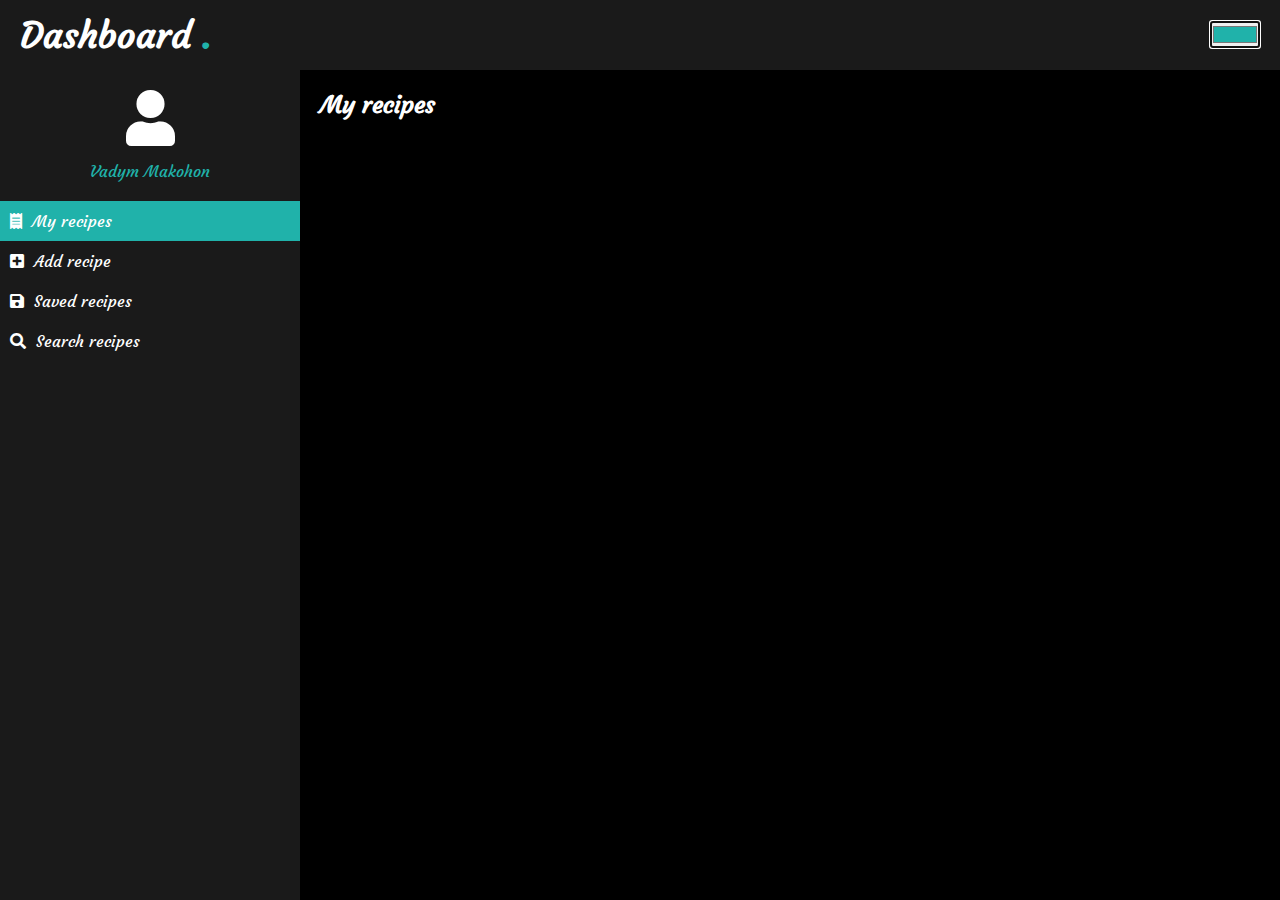
<file: index.html>
<!DOCTYPE html>
<html lang="en">

<head>
  <meta charset="UTF-8">
  <meta http-equiv="X-UA-Compatible" content="IE=edge">
  <meta name="viewport" content="width=device-width, initial-scale=1.0">
  <script src="https://code.jquery.com/jquery-3.6.0.js" integrity="sha256-H+K7U5CnXl1h5ywQfKtSj8PCmoN9aaq30gDh27Xc0jk="
    crossorigin="anonymous"></script>
  <link rel="stylesheet" href="https://cdnjs.cloudflare.com/ajax/libs/font-awesome/5.15.3/css/all.min.css">
  <link rel="stylesheet" href="style.css">
  <title>Dashboard</title>
</head>

<body>
  <!-- HEADER -->
  <header>
    <div class="container">
      <div class="nav">
        <div>
          <h2>Dashboard <span id="dot">.</span></h2>
        </div>
        <div>
          <input type="color" value="#20b2aa" id="colorWell">
        </div>
      </div>
    </div>
  </header>

  <!-- WRAPPER FOR CSS GRID -->
  <div class="wrapper">

    <!-- NAVIGATION MENU -->
    <div class="menu">
      <div class="user">
        <i class="fas fa-user"></i>
        <p id="myname">Vadym Makohon</p>
      </div>
      <a href="index.html">
        <li id="current"><i class="fas fa-receipt" id="receipt" style="margin-right: 10px;"></i>My recipes</li>
      </a>
      <a href="add-recipe.html">
        <li><i class="fas fa-plus-square" id="square" style="margin-right: 10px;"></i>Add recipe</li>
      </a>
      <a href="saved-recipes.html">
        <li><i class="fas fa-save" id="save" style="margin-right: 10px;"></i>Saved recipes</li>
      </a>
      <a href="search-recipes.html">
        <li><i class="fas fa-search" id="search" style="margin-right: 10px;"></i>Search recipes</li>
      </a>
    </div>

    <!-- RESPONSIVE NAVIGATION MENU ACTIVATES AT 768px -->
    <div class="responsive-menu">
      <div class="user">
        <i class="fas fa-user"></i>
      </div>
      <a href="index.html">
        <li class="current"><i class="fas fa-receipt" id="receipt"></i></li>
      </a>
      <a href="add-recipe.html">
        <li><i class="fas fa-plus-square" id="square"></i></li>
      </a>
      <a href="saved-recipes.html">
        <li><i class="fas fa-save" id="save"></i></li>
      </a>
      <a href="search-recipes.html">
        <li><i class="fas fa-search" id="search"></i></li>
      </a>
    </div>

    <!-- DISPLAY MY RECIPES -->
    <div class="display">
      <div class="search">
        <h2>My recipes</h2>
        <br>
      </div>
      <div class="my-recipe-cards"></div>
    </div>
  </div>


  <script src="script.js"></script>
</body>

</html>
</file>
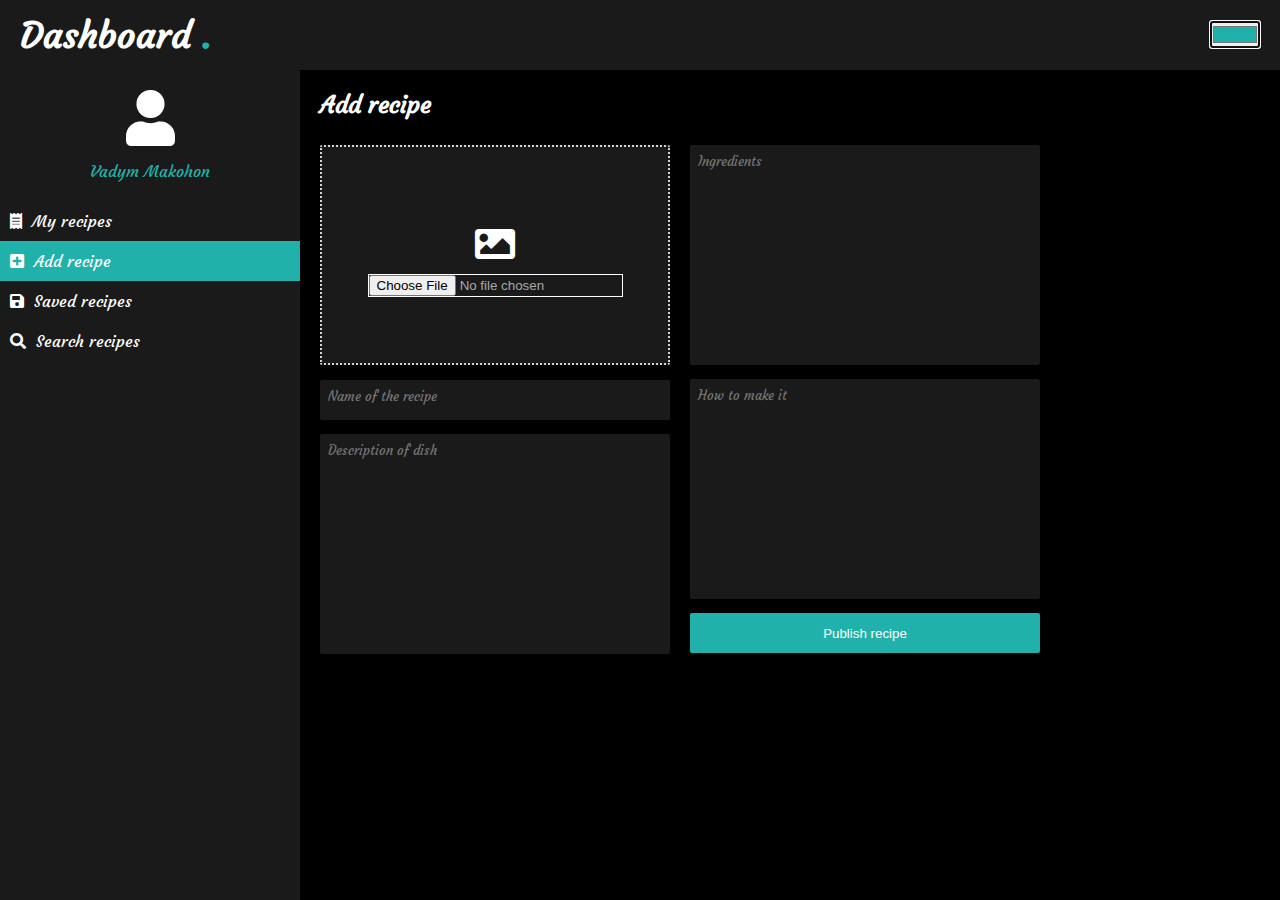
<file: add-recipe.html>
<!DOCTYPE html>
<html lang="en">

<head>
  <meta charset="UTF-8">
  <meta http-equiv="X-UA-Compatible" content="IE=edge">
  <meta name="viewport" content="width=device-width, initial-scale=1.0">
  <script src="https://code.jquery.com/jquery-3.6.0.js" integrity="sha256-H+K7U5CnXl1h5ywQfKtSj8PCmoN9aaq30gDh27Xc0jk="
    crossorigin="anonymous"></script>
  <link rel="stylesheet" href="https://cdnjs.cloudflare.com/ajax/libs/font-awesome/5.15.3/css/all.min.css">
  <link rel="stylesheet" href="style.css">
  <title>Add recipe</title>
</head>

<body>
  <!-- HEADER -->
  <header>
    <div class="container">
      <div class="nav">
        <div>
          <h2>Dashboard <span id="dot">.</span></h2>
        </div>
        <div>
          <input type="color" value="#20b2aa" id="colorWell">
        </div>
      </div>
    </div>
  </header>

  <!-- WRAPPER FOR CSS GRID -->
  <div class="wrapper">

    <!-- NAVIGATION MENU -->
    <div class="menu">
      <div class="user">
        <i class="fas fa-user"></i>
        <p id="myname">Vadym Makohon</p>
      </div>
      <a href="index.html">
        <li><i class="fas fa-receipt" id="receipt" style="margin-right: 10px;"></i>My recipes</li>
      </a>
      <a href="add-recipe.html">
        <li id="current"><i class="fas fa-plus-square" id="square" style="margin-right: 10px;"></i>Add recipe</li>
      </a>
      <a href="saved-recipes.html">
        <li><i class="fas fa-save" id="save" style="margin-right: 10px;"></i>Saved recipes</li>
      </a>
      <a href="search-recipes.html">
        <li><i class="fas fa-search" id="search" style="margin-right: 10px;"></i>Search recipes</li>
      </a>
    </div>

    <!-- RESPONSIVE NAVIGATION MENU ACTIVATES AT 768px -->
    <div class="responsive-menu">
      <div class="user">
        <i class="fas fa-user"></i>
      </div>
      <a href="index.html">
        <li><i class="fas fa-receipt"></i></li>
      </a>
      <a href="add-recipe.html">
        <li class="current"><i class="fas fa-plus-square"></i></li>
      </a>
      <a href="saved-recipes.html">
        <li><i class="fas fa-save"></i></li>
      </a>
      <a href="search-recipes.html">
        <li><i class="fas fa-search"></i></li>
      </a>
    </div>

    <!-- ALLOW USER TO CREATE A RECIPE  -->
    <div class="display">
      <div class="search">
        <h2>Add recipe</h2>
        <br>
      </div>
      <div class="add-recipe">
        <div class="box">
          <div id="recipe-img">
            <i class="fas fa-image" style="color: white;"></i>
            <input type="file" id="myFileInput" accept=".jpg, .jpeg, .png">
          </div>
          <textarea name="" id="name" placeholder="Name of the recipe"></textarea>
          <br>
          <textarea name="" id="description" placeholder="Description of dish"></textarea>
        </div>
        <div class="box">
          <textarea name="" id="ingredients" placeholder="Ingredients"></textarea>
          <br>
          <textarea name="" id="instructions" placeholder="How to make it"></textarea>
          <br>
          <button id="publish-recipe">Publish recipe</button>
        </div>
      </div>
    </div>

  </div>

  <script src="script.js"></script>
</body>

</html>
</file>
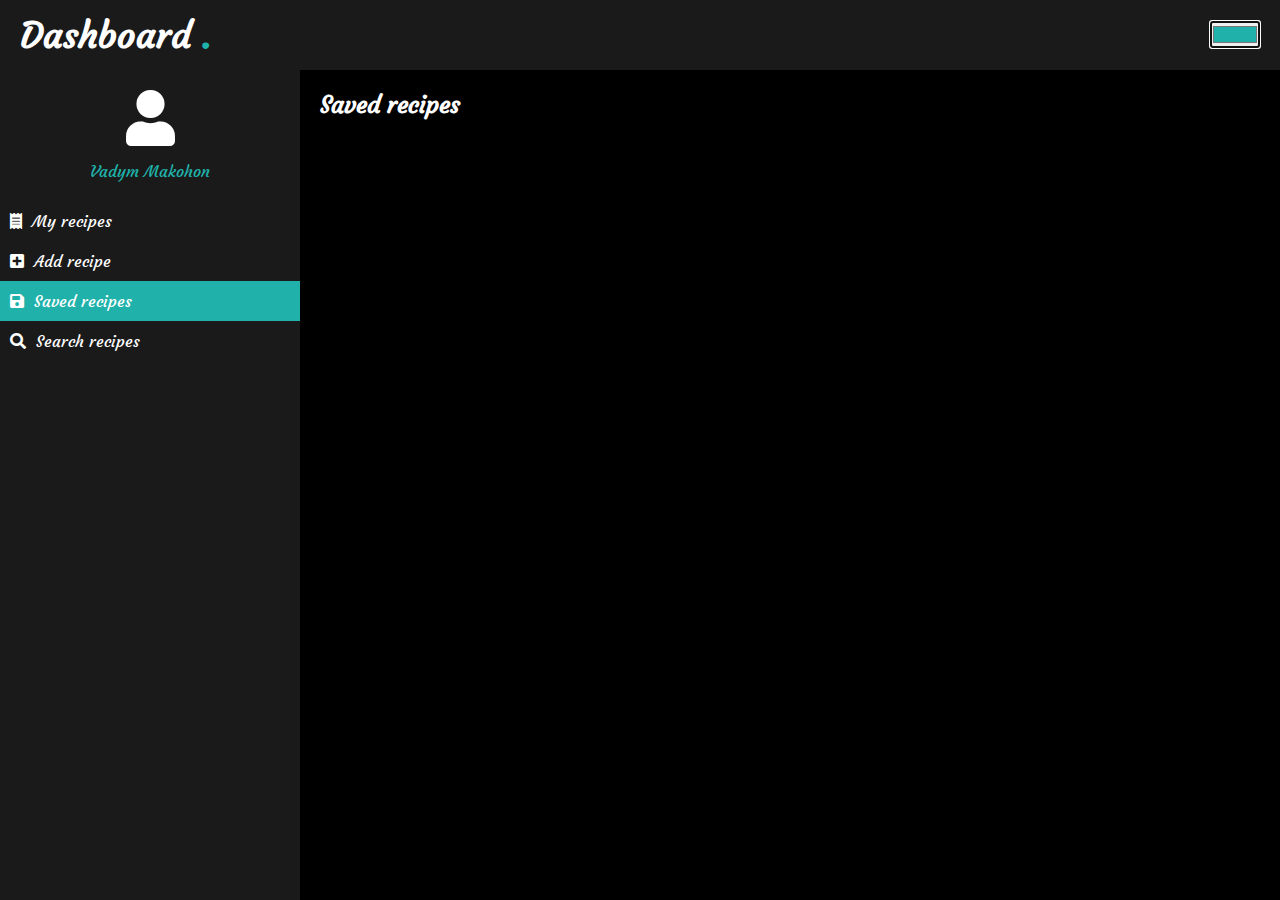
<file: saved-recipes.html>
<!DOCTYPE html>
<html lang="en">

<head>
  <meta charset="UTF-8">
  <meta http-equiv="X-UA-Compatible" content="IE=edge">
  <meta name="viewport" content="width=device-width, initial-scale=1.0">
  <script src="https://code.jquery.com/jquery-3.6.0.js" integrity="sha256-H+K7U5CnXl1h5ywQfKtSj8PCmoN9aaq30gDh27Xc0jk="
    crossorigin="anonymous"></script>
  <link rel="stylesheet" href="https://cdnjs.cloudflare.com/ajax/libs/font-awesome/5.15.3/css/all.min.css">
  <link rel="stylesheet" href="style.css">
  <title>Saved Recipes</title>
</head>

<body>
  <!-- HEADER -->
  <header>
    <div class="container">
      <div class="nav">
        <div>
          <h2>Dashboard <span id="dot">.</span></h2>
        </div>
        <div>
          <input type="color" value="#20b2aa" id="colorWell">
        </div>
      </div>
    </div>
  </header>

  <!-- WRAPPER FOR CSS GRID -->
  <div class="wrapper">

    <!-- NAVIGATION MENU -->
    <div class="menu">
      <div class="user">
        <i class="fas fa-user"></i>
        <p id="myname">Vadym Makohon</p>
      </div>
      <a href="index.html">
        <li><i class="fas fa-receipt" id="receipt" style="margin-right: 10px;"></i>My recipes</li>
      </a>
      <a href="add-recipe.html">
        <li><i class="fas fa-plus-square" id="square" style="margin-right: 10px;"></i>Add recipe</li>
      </a>
      <a href="saved-recipes.html">
        <li id="current"><i class="fas fa-save" id="save" style="margin-right: 10px;"></i>Saved recipes</li>
      </a>
      <a href="search-recipes.html">
        <li><i class="fas fa-search" id="search" style="margin-right: 10px;"></i>Search recipes</li>
      </a>
    </div>

    <!-- RESPONSIVE NAVIGATION MENU ACTIVATES AT 768px -->
    <div class="responsive-menu">
      <div class="user">
        <i class="fas fa-user"></i>
      </div>
      <a href="index.html">
        <li><i class="fas fa-receipt"></i></li>
      </a>
      <a href="add-recipe.html">
        <li><i class="fas fa-plus-square"></i></li>
      </a>
      <a href="saved-recipes.html">
        <li class="current"><i class="fas fa-save"></i></li>
      </a>
      <a href="search-recipes.html">
        <li><i class="fas fa-search"></i></li>
      </a>
    </div>

    <!-- ALLOW USER TO VIEW SAVED RECIPES -->
    <div class="display">
      <div class="search">
        <h2>Saved recipes</h2>
        <br>
      </div>
      <div class="saved-recipe-cards"></div>
    </div>

  </div>

  <script src="script.js"></script>
</body>

</html>
</file>
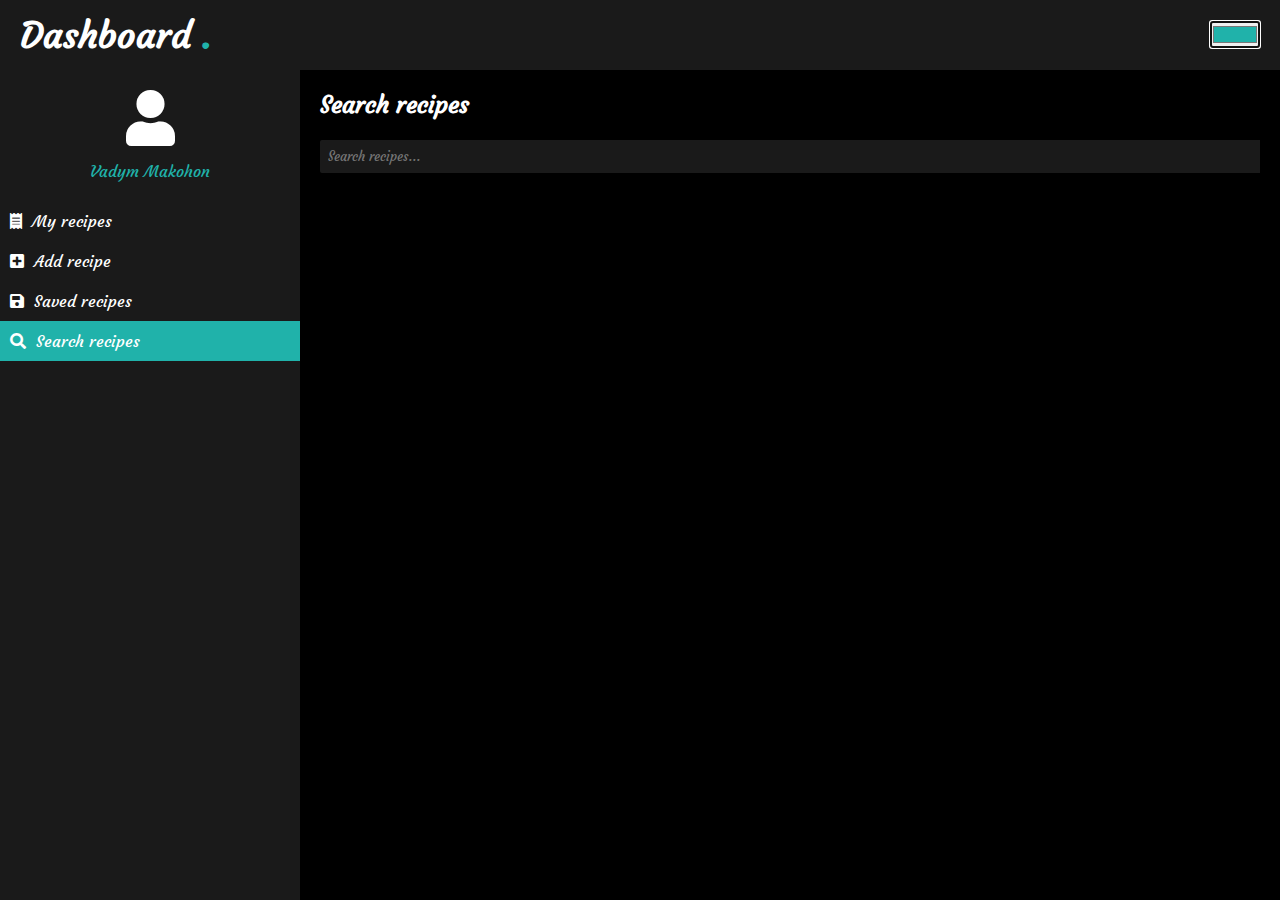
<file: search-recipes.html>
<!DOCTYPE html>
<html lang="en">

<head>
  <meta charset="UTF-8">
  <meta http-equiv="X-UA-Compatible" content="IE=edge">
  <meta name="viewport" content="width=device-width, initial-scale=1.0">
  <script src="https://code.jquery.com/jquery-3.6.0.js" integrity="sha256-H+K7U5CnXl1h5ywQfKtSj8PCmoN9aaq30gDh27Xc0jk="
    crossorigin="anonymous"></script>
  <link rel="stylesheet" href="https://cdnjs.cloudflare.com/ajax/libs/font-awesome/5.15.3/css/all.min.css">
  <link rel="stylesheet" href="style.css">
  <title>Search Recipes</title>
</head>

<body>
  <!-- HEADER -->
  <header>
    <div class="container">
      <div class="nav">
        <div>
          <h2>Dashboard <span id="dot">.</span></h2>
        </div>
        <div>
          <input type="color" value="#20b2aa" id="colorWell">
        </div>
      </div>
    </div>
  </header>

  <!-- WRAPPER FOR CSS GRID -->
  <div class="wrapper">

    <!-- NAVIGATION MENU -->
    <div class="menu">
      <div class="user">
        <i class="fas fa-user"></i>
        <p id="myname">Vadym Makohon</p>
      </div>
      <a href="index.html">
        <li><i class="fas fa-receipt" id="receipt" style="margin-right: 10px;"></i>My recipes</li>
      </a>
      <a href="add-recipe.html">
        <li><i class="fas fa-plus-square" id="square" style="margin-right: 10px;"></i>Add recipe</li>
      </a>
      <a href="saved-recipes.html">
        <li><i class="fas fa-save" id="save" style="margin-right: 10px;"></i>Saved recipes</li>
      </a>
      <a href="search-recipes.html">
        <li id="current"><i class="fas fa-search" id="search" style="margin-right: 10px;"></i>Search recipes</li>
      </a>
    </div>

    <!-- RESPONSIVE NAVIGATION MENU ACTIVATES AT 768px -->
    <div class="responsive-menu">
      <div class="user">
        <i class="fas fa-user"></i>
      </div>
      <a href="index.html">
        <li><i class="fas fa-receipt"></i></li>
      </a>
      <a href="add-recipe.html">
        <li><i class="fas fa-plus-square"></i></li>
      </a>
      <a href="saved-recipes.html">
        <li><i class="fas fa-save"></i></li>
      </a>
      <a href="search-recipes.html">
        <li class="current"><i class="fas fa-search"></i></li>
      </a>
    </div>

    <!-- ALLOW USER TO SEARCH FOR RECIPES -->
    <div class="display">
      <div class="search">
        <h2>Search recipes</h2>
        <br>
        <input id="search-recipes" type="text" placeholder="Search recipes...">
        <br>
      </div>
      <div class="search-recipe-cards"></div>
    </div>

  </div>

  <!-- OUTPUT SAVED MESSAGE -->
  <div id="snackbar-success">Recipe has been saved!</div>

  <script src="script.js"></script>
</body>

</html>
</file>
<file: style.css>
@import url('https://fonts.googleapis.com/css2?family=Courgette&display=swap');

*{
  padding: 0;
  margin: 0;
  box-sizing: border-box;
}

body{
  overflow-x: hidden;
  color: white;
  background-color: #1a1a1a;
  font-family: 'Courgette', cursive;
}

.nav{
  display: flex;
  justify-content: space-between;
  align-items: center;
  height: 70px;
  padding: 0 20px;
  font-size: 1.5rem;
}

.wrapper{
  display: grid;
  grid-template-columns: 300px 1fr;
}

.menu, .responsive-menu{min-height: calc(100vh - 70px);}

.menu a , .responsive-menu a{
  color: white;
  text-decoration: none;
}

.menu li, .responsive-menu li{
  cursor: pointer;
  list-style-type: none;
  transition: 1s ease;
  padding: 10px;
}

.menu li:hover, .responsive-menu li:hover{background-color: rgba(255, 255, 255, 0.5);}

.responsive-menu i{font-size: 1.5rem;}

.responsive-menu{display: none;}

.user{
  padding: 20px 0;
  color: white;
  display: flex;
  justify-content: center;
  align-items: center;
  flex-direction: column;
}

.user i{
  padding-bottom: 15px;
  font-size: 3.5rem;
  color: white;
}

.user p{text-align: center;}

.display{ 
  padding: 20px;
  background-color: black;
}

.search h2{
  font-size: 1.5rem;
}

.search input{
  width: 100%;
  padding: 8px;
  border: none;
  border-top-left-radius: 2px;
  border-bottom-left-radius: 2px;
  font-family: inherit;
  color: white;
  background-color: #1a1a1a;
}

.my-recipe-cards,
.saved-recipe-cards,
.search-recipe-cards,
.view-recipe-card{
  overflow: hidden;
  position: relative;
  display: flex;
  flex-wrap: wrap;
  gap: 20px;
}

.card, .big-card{
  width: 300px;
  height: auto;
  transition: 1s ease;
  background-color: #1a1a1a;
  padding-bottom: 10px;
}

.big-card{width: 700px;}

.card p, .big-card p{color:white;}

.images, .big-image{
  width: 100%;
  height: 200px;
  background-position: center;
  background-size: cover;
}

.big-image{height: 400px;}

.name{padding: 10px 10px 10px 18px;}

.name h1{
  overflow: hidden;
  white-space: nowrap;
  text-overflow: ellipsis;
}

.other, .view-other{padding: 0 20px;}

.other p{
  overflow: hidden;
  white-space: nowrap;
  text-overflow: ellipsis;
  padding: 5px 0;
}

.view-other p{padding: 5px 0;}

.other a{
  color: blue;
  text-decoration: none;
  transition: 1.5s ease;
}

.save-btn, .del-btn{
  text-align: right;
  margin: 0 10px 10px 0;
}

.save-btn button, .del-btn button{
  padding: 8px;
  color: white;
  border: none;
  border-radius: 2px;
  transition: 1s ease;
}

.save-btn button:hover, .del-btn button:hover{background-color: rgba(255, 255, 255, 0.5);}

.save-btn i, .del-btn i{
  color: white;
  cursor: pointer;
  font-size: 2rem;
  transition: 1s ease;
}

.save-btn i:active, .del-btn i:active{
  transform: translateY(4px);
}

.save-btn a{
  color: white;
  text-decoration: none;
}

.add-recipe{
  display: flex;
  gap: 20px;
  flex-wrap: wrap;
}

.box textarea{
  resize: none;
  color: white;
  margin: 5px 0;
  padding: 8px;
  border: none;
  border-radius: 2px;
  font-family: inherit;
  background-color: #1a1a1a;
}

.box button{
  margin: 5px 0;
  padding: 10px;
  border: none;
  color: white;
  width: 100%;
  cursor: pointer;
  border-radius: 2px;
  transition: 1s;
}

.box button:active{transform: translateY(4px);}

#recipe-img{
  display: flex;
  justify-content: center;
  align-items: center;
  flex-direction: column;
  color: darkgray;
  width: 350px;
  height: 220px;
  margin: 5px 0 10px 0;
  border-radius: 2px;
  border: 2px dotted lightgray;
  background-color: #1a1a1a;
}

#recipe-img i{
  padding: 10px 0;
  font-size: 2.5rem;
}

#recipe-img input{
  cursor: pointer;
  text-align: center;
  border: 1px solid white;
}

#name{
  width: 350px;
  height: 40px;
}

#description{
  width: 350px;
  height: 220px;
}

#ingredients{
  width: 350px;
  height: 220px;
}

#instructions{
  width: 350px;
  height: 220px;
}

#publish-recipe{height: 40px;}

#snackbar-success{
  visibility: hidden; /* Hidden by default. Visible on click */
  min-width: 250px; /* Set a default minimum width */
  margin-left: -125px; /* Divide value of min-width by 2 */
  color: #fff; /* White text color */
  text-align: center; /* Centered text */
  border-radius: 2px; /* Rounded borders */
  padding: 16px; /* Padding */
  position: fixed; /* Sit on top of the screen */
  z-index: 1; /* Add a z-index if needed */
  left: 50%; /* Center the snackbar */
  bottom: 30px; /* 30px from the bottom */
}

#snackbar-success.show{
  visibility: visible;
  -webkit-animation: fadein 0.5s, fadeout 0.5s 2.5s;
  animation: fadein 0.5s, fadeout 0.5s 2.5s;
}

@-webkit-keyframes fadein {
  from {bottom: 0; opacity: 0;}
  to {bottom: 30px; opacity: 1;}
}

@keyframes fadein {
  from {bottom: 0; opacity: 0;}
  to {bottom: 30px; opacity: 1;}
}

@-webkit-keyframes fadeout {
  from {bottom: 30px; opacity: 1;}
  to {bottom: 0; opacity: 0;}
}

@keyframes fadeout {
  from {bottom: 30px; opacity: 1;}
  to {bottom: 0; opacity: 0;}
}

@media(max-width:768px){
  .wrapper{grid-template-columns: 10% 90%;}

  .menu{display: none;}

  .responsive-menu{display: block;}

  .responsive-menu li{
    padding: 10px 0;
    text-align: center;
  }

  .user i{
    font-size: 1.5rem;
    color: white;
  }

  .display i{ font-size: 1.5rem;}

   .card, .box, #recipe-img,#name, #description, #ingredients, #instructions{
   width: 100%;
  }
}

@media(max-width:480px){
  .big-image{ height: 200px;}

  .save-btn i, .del-btn i{ font-size: 1.5rem;}

  .nav, .search h2, .other p, h1{ font-size: 1rem;}
}
</file>
